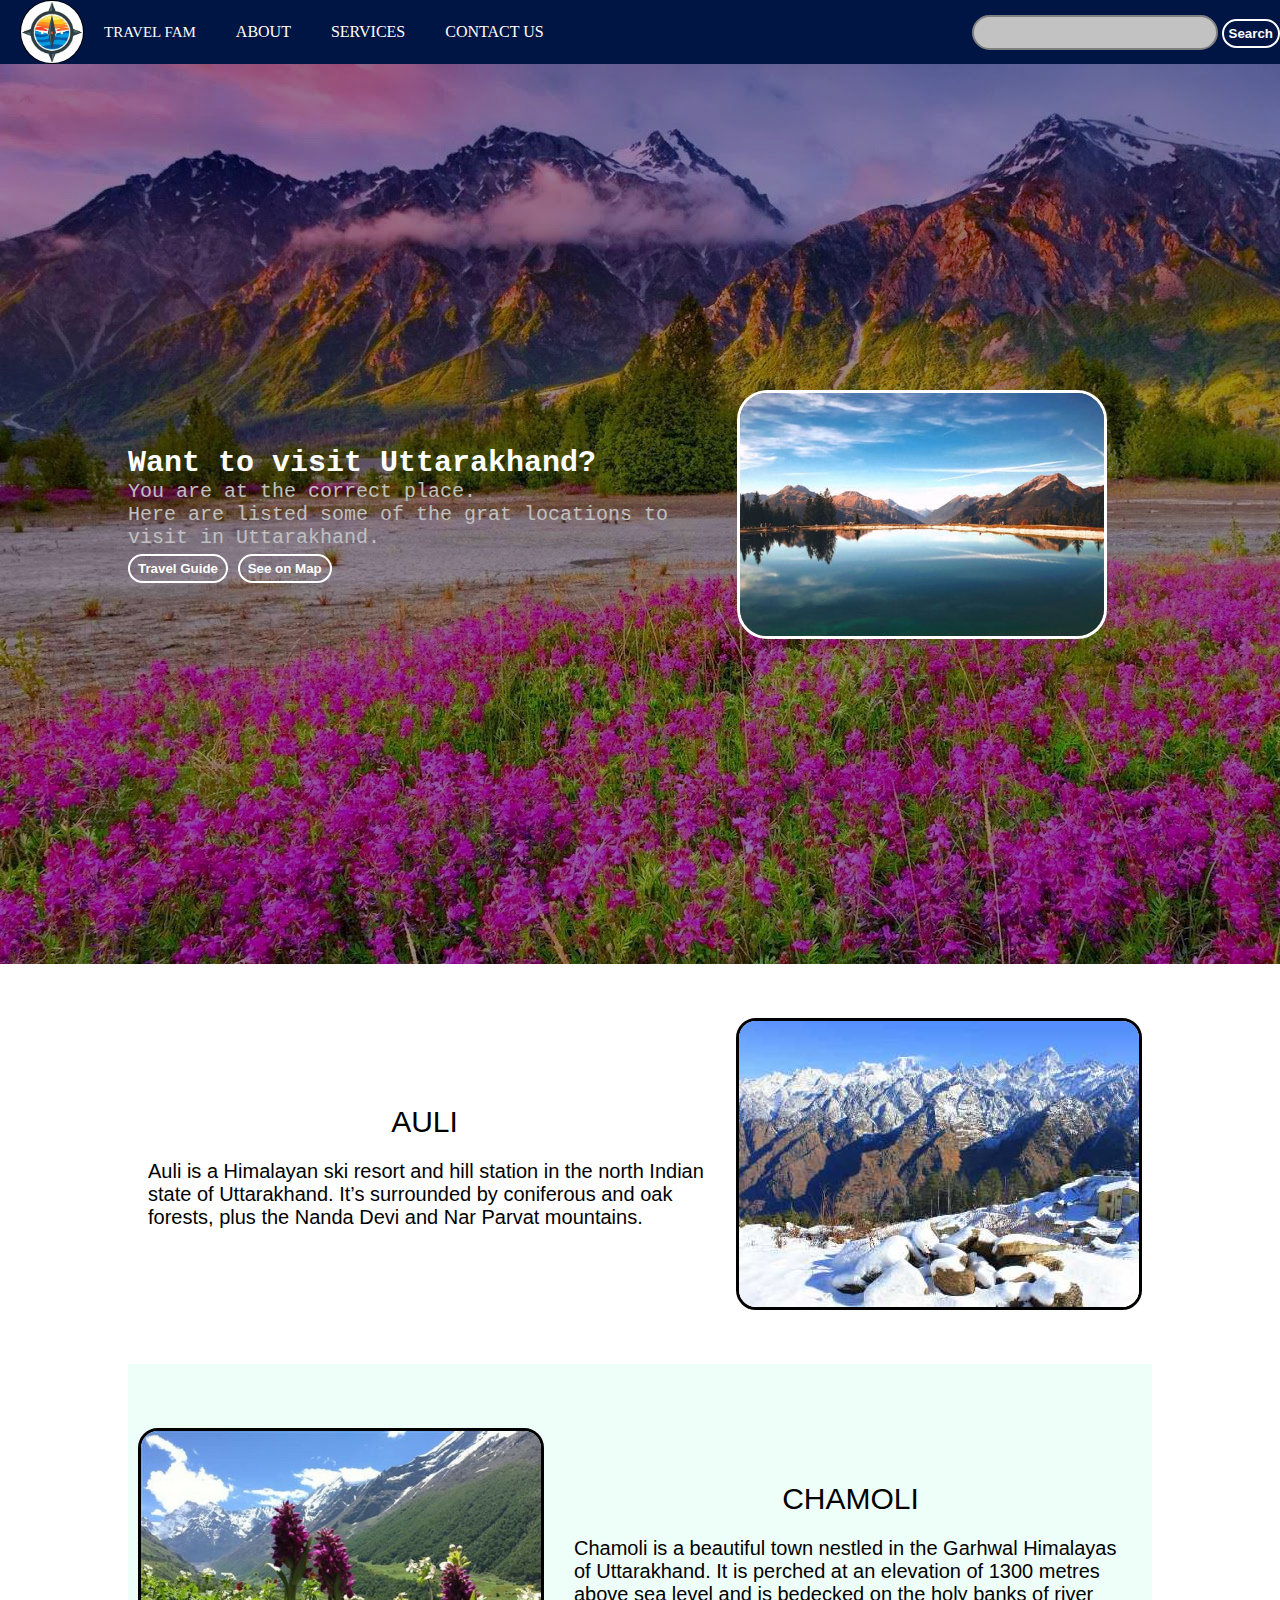
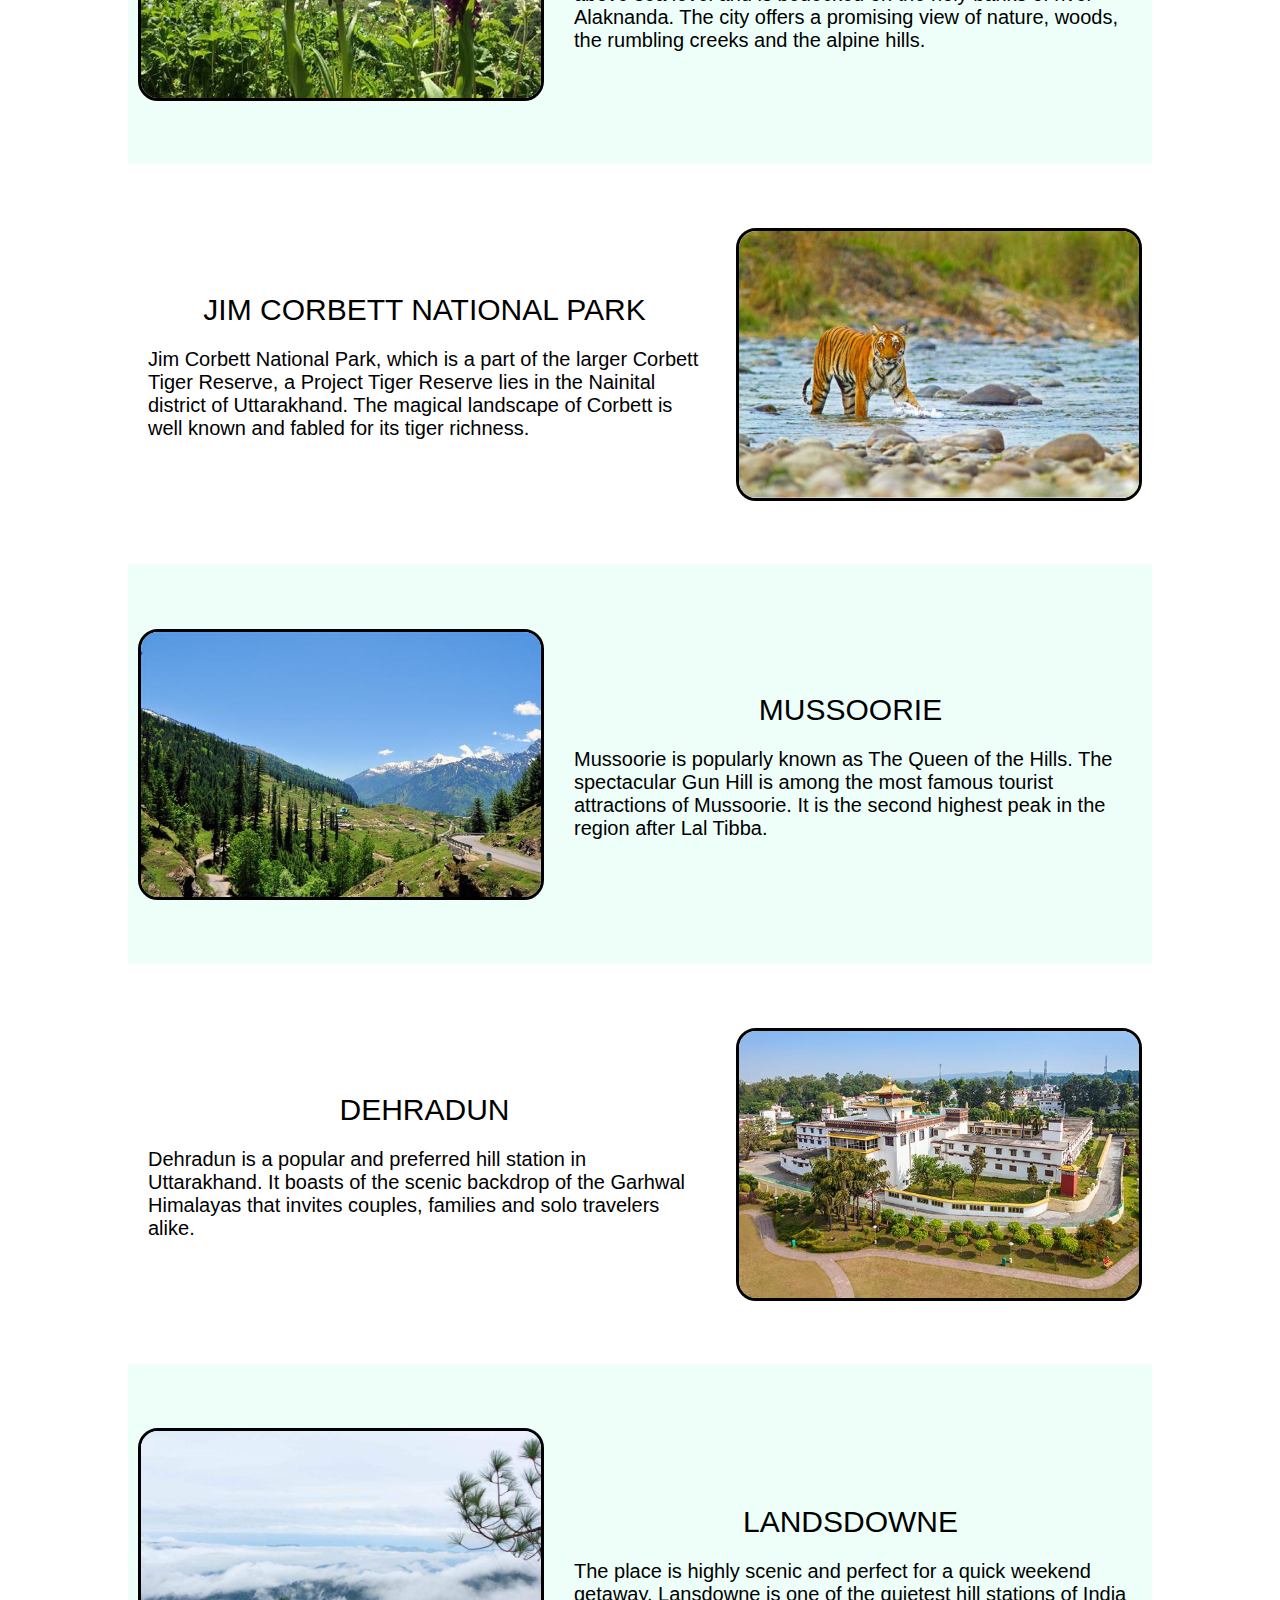
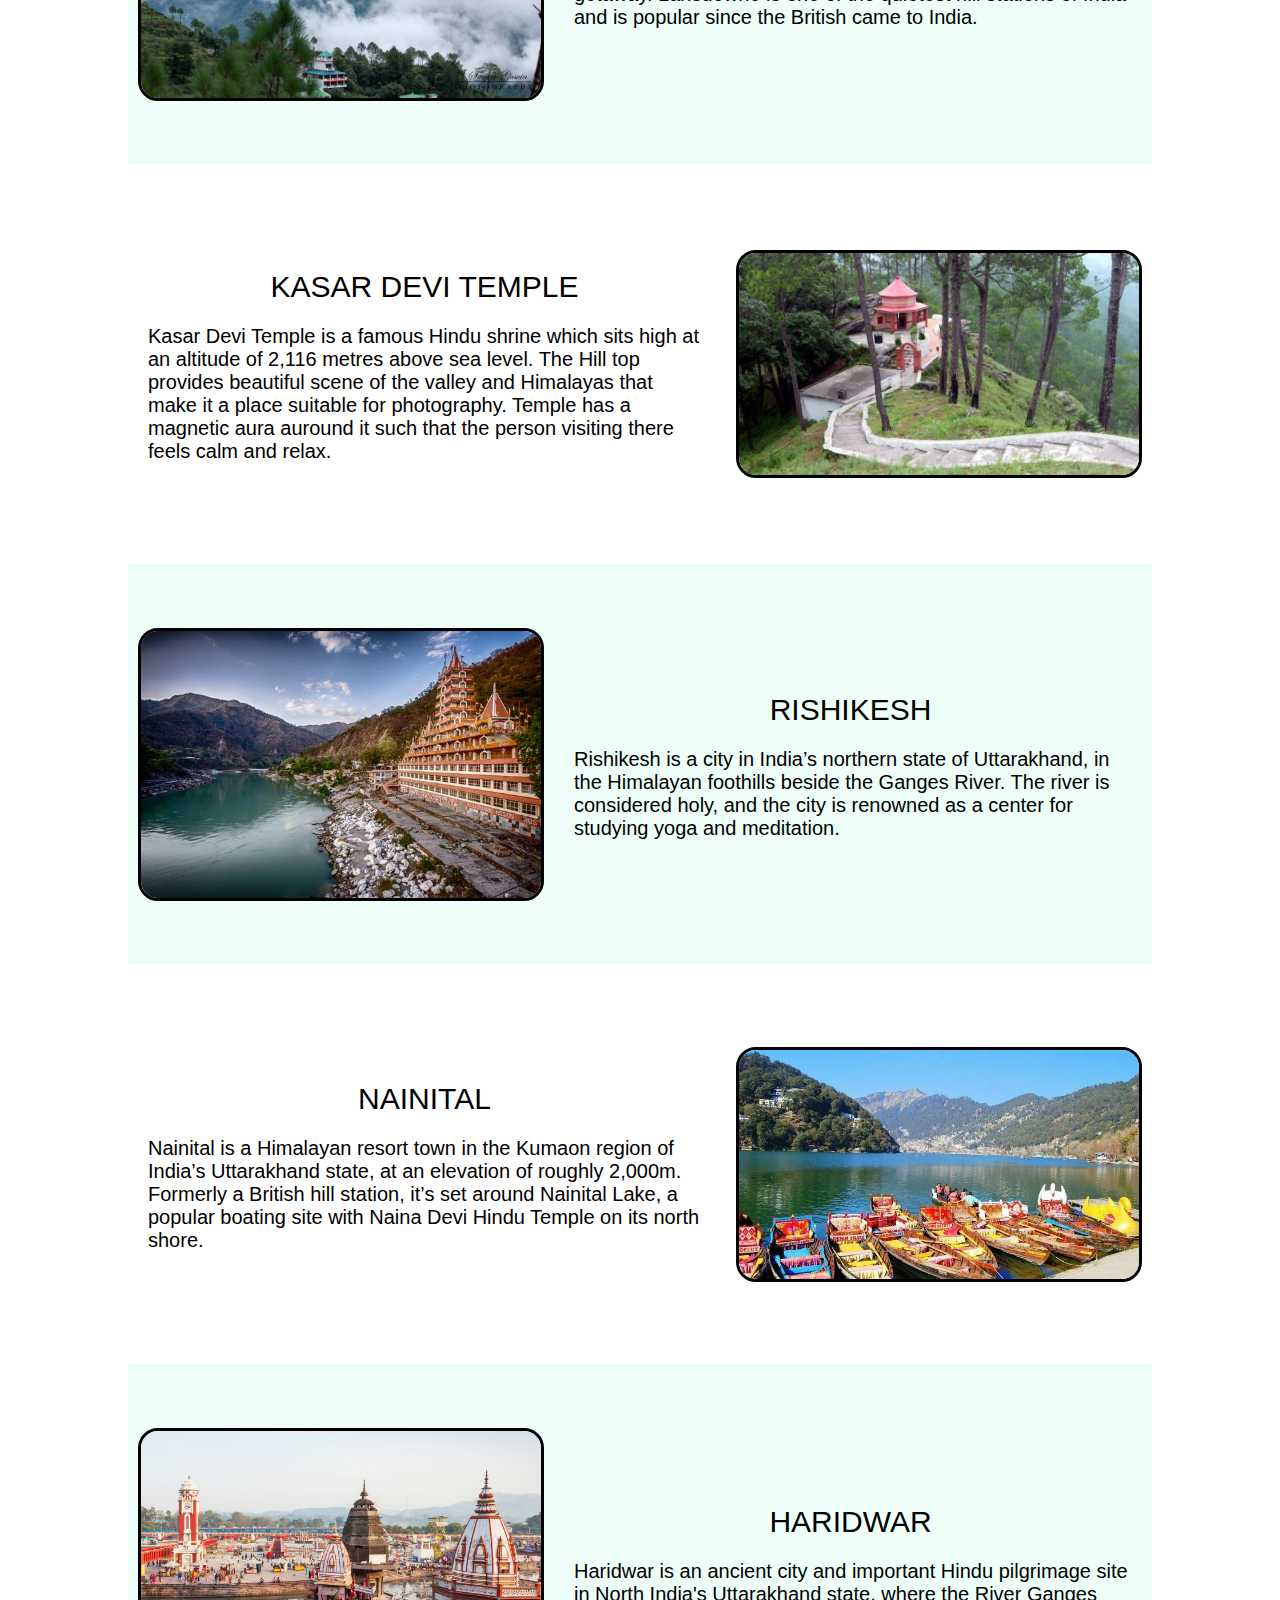
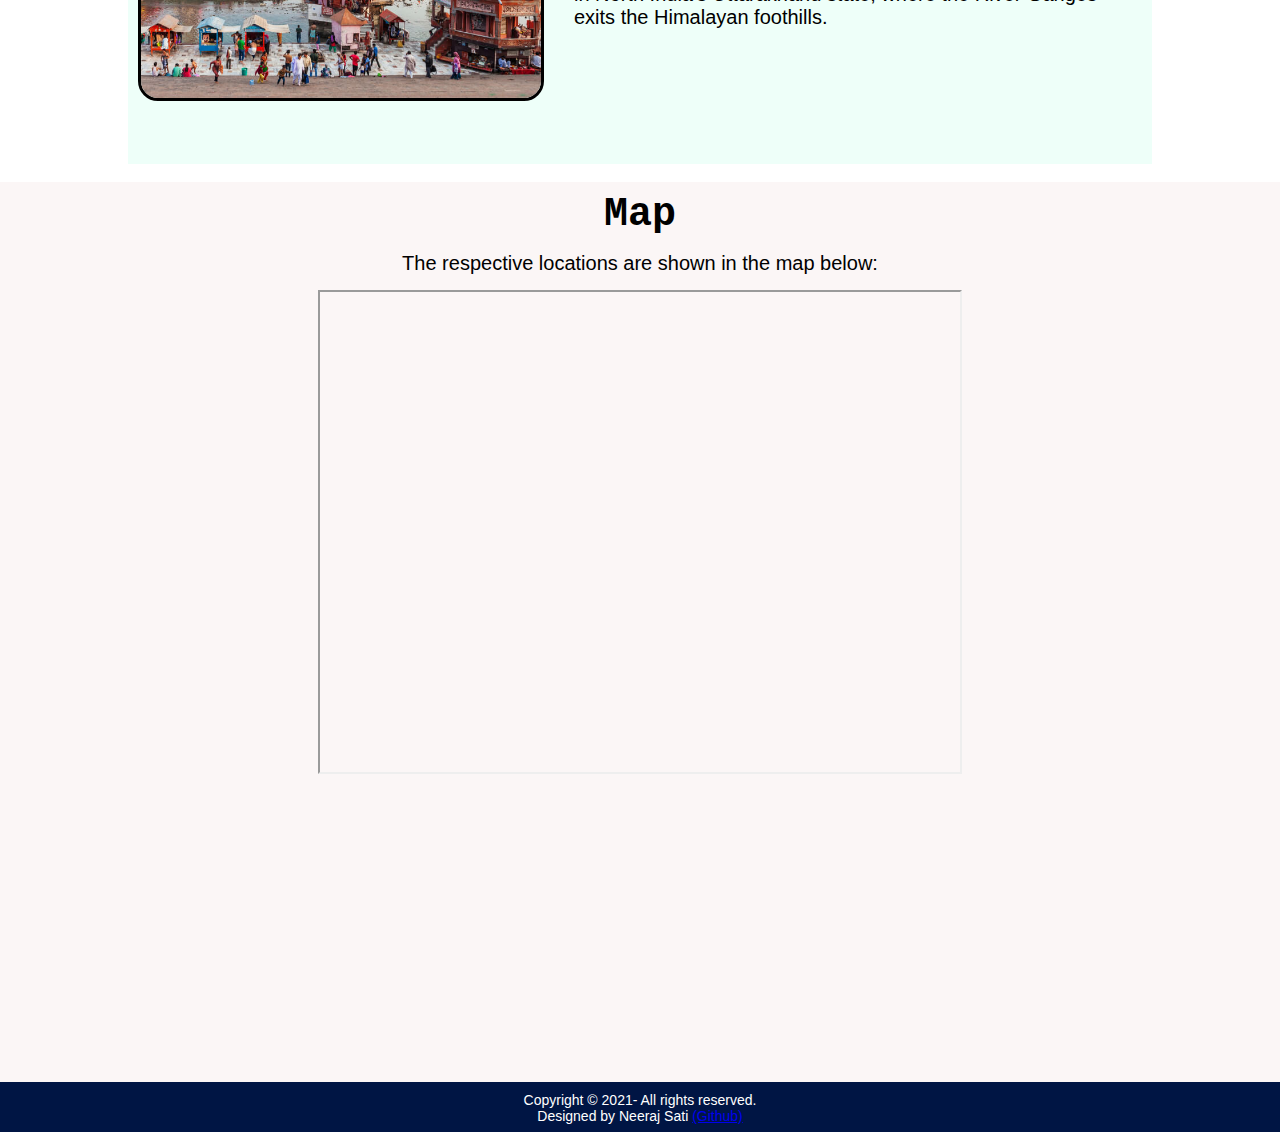
<file: index.html>
<html>
  <head>
    <meta charset="UTF-8" />
    <meta name="viewport" content="width-device-width, initial-scale=1.0" />
    <link rel="stylesheet" type="text/css" href="css/style.css" />
    <title>TRAVEL FAM</title>
    <link rel="icon" href="img/logo.png" type="image/x-icon" />
    <script src="script.js"></script>
  </head>
  <body id="home">
    <div class="loader-svg-container" style="position: relative">
      <svg
        xmlns="http://www.w3.org/2000/svg"
        xmlns:xlink="http://www.w3.org/1999/xlink"
        viewBox="0 0 264 265.5"
      >
        <defs>
          <style>
            .cls-1 {
              fill: #2c3d44;
            }
            .cls-2 {
              fill: #537076;
            }
            .cls-3 {
              fill: #ef4627;
            }
            .cls-4 {
              fill: #f36d2d;
            }
            .cls-5 {
              fill: #f79325;
            }
            .cls-6 {
              fill: #231f20;
            }
          </style>
        </defs>
        <g id="background">
          <image
            id="logo-2"
            width="352"
            height="354"
            transform="scale(0.75)"
            xlink:href="img/logo.png"
          />
        </g>
        <g id="pointing">
          <polygon
            class="cls-1"
            points="114.51 133.8 131.74 60.09 148.46 133.8 131.74 205.74 114.51 133.8"
          />
          <polygon
            class="cls-2"
            points="131.48 72.28 117.98 132.91 131.48 194.75 124.73 132.91 131.48 72.28"
          />
          <polygon
            class="cls-2"
            points="131.48 72.28 144.94 133.8 131.74 198.36 143.42 133.51 131.48 72.28"
          />
          <ellipse class="cls-3" cx="131.48" cy="135.32" rx="5.32" ry="5.84" />
          <path
            class="cls-4"
            d="M176,182.57s3.68-1.79,2.79-5c0,0,2.56,7.79.14,9.74C178.88,187.32,174.56,185.06,176,182.57Z"
            transform="translate(-48 -47.25)"
          />
          <path
            class="cls-5"
            d="M177.8,183.84s1.2-1.62,1-2.79C178.81,181.05,180.59,186.07,177.8,183.84Z"
            transform="translate(-48 -47.25)"
          />
          <ellipse class="cls-6" cx="131.61" cy="135.62" rx="1" ry="1.1" />
        </g>
      </svg>
    </div>
    <nav class="navbar bground">
      <ul class="nav-list">
        <div class="logo">
          <svg
            xmlns="http://www.w3.org/2000/svg"
            xmlns:xlink="http://www.w3.org/1999/xlink"
            viewBox="0 0 264 265.5"
          >
            <defs>
              <style>
                .cls-1 {
                  fill: #2c3d44;
                }
                .cls-2 {
                  fill: #537076;
                }
                .cls-3 {
                  fill: #ef4627;
                }
                .cls-4 {
                  fill: #f36d2d;
                }
                .cls-5 {
                  fill: #f79325;
                }
                .cls-6 {
                  fill: #231f20;
                }
              </style>
            </defs>
            <g id="background">
              <image
                id="logo"
                width="352"
                height="354"
                transform="scale(0.75)"
                xlink:href="img/logo.png"
              />
            </g>
            <g id="pointing">
              <polygon
                class="cls-1"
                points="114.51 133.8 131.74 60.09 148.46 133.8 131.74 205.74 114.51 133.8"
              />
              <polygon
                class="cls-2"
                points="131.48 72.28 117.98 132.91 131.48 194.75 124.73 132.91 131.48 72.28"
              />
              <polygon
                class="cls-2"
                points="131.48 72.28 144.94 133.8 131.74 198.36 143.42 133.51 131.48 72.28"
              />
              <ellipse
                class="cls-3"
                cx="131.48"
                cy="135.32"
                rx="5.32"
                ry="5.84"
              />
              <path
                class="cls-4"
                d="M176,182.57s3.68-1.79,2.79-5c0,0,2.56,7.79.14,9.74C178.88,187.32,174.56,185.06,176,182.57Z"
                transform="translate(-48 -47.25)"
              />
              <path
                class="cls-5"
                d="M177.8,183.84s1.2-1.62,1-2.79C178.81,181.05,180.59,186.07,177.8,183.84Z"
                transform="translate(-48 -47.25)"
              />
              <ellipse class="cls-6" cx="131.61" cy="135.62" rx="1" ry="1.1" />
            </g>
          </svg>
        </div>
        <li class="travelfam"><a href="#home">TRAVEL FAM</a></li>
        <li><a href="#about">ABOUT</a></li>
        <li><a href="#services">SERVICES</a></li>
        <li><a href="contact.html">CONTACT US</a></li>
      </ul>
      <div class="rightnav">
        <input type="text" name="search" id="search" />
        <button class="btn">Search</button>
      </div>
    </nav>
    <section class="background first-section">
      <div class="box-main">
        <div class="firsthalf">
          <h2 class="textbig">Want to visit Uttarakhand?</h2>
          <p class="textsmall">
            You are at the correct place.<br />
            Here are listed some of the grat locations to visit in Uttarakhand.
          </p>
          <div class="button">
            <button class="btn"><a href="#places">Travel Guide</a></button>
            <button class="btn"><a href="#ismap">See on Map</a></button>
          </div>
        </div>

        <div class="secondhalf">
          <img src="img/myimg.jpeg" alt="NEWIMAGE" />
        </div>
      </div>
    </section>
    <section class="section" id="places">
      <div class="paras">
        <p class="sectiontag bigtxt">AULI</p>
        <p class="sectionsubtag">
          Auli is a Himalayan ski resort and hill station in the north Indian
          state of Uttarakhand. It’s surrounded by coniferous and oak forests,
          plus the Nanda Devi and Nar Parvat mountains.
        </p>
      </div>
      <div class="thumbnail">
        <img class="imgfluid" src="img/auli.jpg" alt="IMG" />
      </div>
    </section>

    <section class="section left">
      <div class="paras">
        <p class="sectiontag bigtxt">CHAMOLI</p>
        <p class="sectionsubtag textsmall">
          Chamoli is a beautiful town nestled in the Garhwal Himalayas of
          Uttarakhand. It is perched at an elevation of 1300 metres above sea
          level and is bedecked on the holy banks of river Alaknanda. The city
          offers a promising view of nature, woods, the rumbling creeks and the
          alpine hills.
        </p>
      </div>
      <div class="thumbnail">
        <img class="imgfluid" src="img/chamoli.jpg" alt="IMG" />
      </div>
    </section>

    <section class="section">
      <div class="paras">
        <p class="sectiontag bigtxt">JIM CORBETT NATIONAL PARK</p>
        <p class="sectionsubtag textsmall">
          Jim Corbett National Park, which is a part of the larger Corbett Tiger
          Reserve, a Project Tiger Reserve lies in the Nainital district of
          Uttarakhand. The magical landscape of Corbett is well known and fabled
          for its tiger richness.
        </p>
      </div>
      <div class="thumbnail">
        <img class="imgfluid" src="img/corbett.jpg" alt="IMG" />
      </div>
    </section>
    <section class="section left">
      <div class="paras">
        <p class="sectiontag bigtxt">MUSSOORIE</p>
        <p class="sectionsubtag textsmall">
          Mussoorie is popularly known as The Queen of the Hills. The
          spectacular Gun Hill is among the most famous tourist attractions of
          Mussoorie. It is the second highest peak in the region after Lal
          Tibba.
        </p>
      </div>
      <div class="thumbnail">
        <img class="imgfluid" src="img/mussori.jpg" alt="IMG" />
      </div>
    </section>
    <section class="section">
      <div class="paras">
        <p class="sectiontag bigtxt">DEHRADUN</p>
        <p class="sectionsubtag textsmall">
          Dehradun is a popular and preferred hill station in Uttarakhand. It
          boasts of the scenic backdrop of the Garhwal Himalayas that invites
          couples, families and solo travelers alike.
        </p>
      </div>
      <div class="thumbnail">
        <img class="imgfluid" src="img/dehradun.jpg" alt="IMG" />
      </div>
    </section>
    <section class="section left">
      <div class="paras">
        <p class="sectiontag bigtxt">LANDSDOWNE</p>
        <p class="sectionsubtag textsmall">
          The place is highly scenic and perfect for a quick weekend getaway.
          Lansdowne is one of the quietest hill stations of India and is popular
          since the British came to India.
        </p>
      </div>
      <div class="thumbnail">
        <img class="imgfluid" src="img/landsdowne.jpg" alt="IMG" />
      </div>
    </section>
    <section class="section">
      <div class="paras">
        <p class="sectiontag bigtxt">KASAR DEVI TEMPLE</p>
        <p class="sectionsubtag textsmall">
          Kasar Devi Temple is a famous Hindu shrine which sits high at an
          altitude of 2,116 metres above sea level. The Hill top provides
          beautiful scene of the valley and Himalayas that make it a place
          suitable for photography. Temple has a magnetic aura auround it such
          that the person visiting there feels calm and relax.
        </p>
      </div>
      <div class="thumbnail">
        <img class="imgfluid" src="img/kasar.jpg" alt="IMG" />
      </div>
    </section>
    <section class="section left">
      <div class="paras">
        <p class="sectiontag bigtxt">RISHIKESH</p>
        <p class="sectionsubtag textsmall">
          Rishikesh is a city in India’s northern state of Uttarakhand, in the
          Himalayan foothills beside the Ganges River. The river is considered
          holy, and the city is renowned as a center for studying yoga and
          meditation.
        </p>
      </div>
      <div class="thumbnail">
        <img class="imgfluid" src="img/rishikesh.jpg" alt="IMG" />
      </div>
    </section>
    <section class="section">
      <div class="paras">
        <p class="sectiontag bigtxt">NAINITAL</p>
        <p class="sectionsubtag textsmall">
          Nainital is a Himalayan resort town in the Kumaon region of India’s
          Uttarakhand state, at an elevation of roughly 2,000m. Formerly a
          British hill station, it’s set around Nainital Lake, a popular boating
          site with Naina Devi Hindu Temple on its north shore.
        </p>
      </div>
      <div class="thumbnail">
        <img class="imgfluid" src="img/nainital.jpg" alt="IMG" />
      </div>
    </section>

    <section class="section left">
      <div class="paras">
        <p class="sectiontag bigtxt">HARIDWAR</p>
        <p class="sectionsubtag textsmall">
          Haridwar is an ancient city and important Hindu pilgrimage site in
          North India's Uttarakhand state, where the River Ganges exits the
          Himalayan foothills.
        </p>
      </div>
      <div class="thumbnail">
        <img class="imgfluid" src="img/haridwar.jpg" alt="IMG" />
      </div>
    </section>
    <br />

    <section class="mapcontent">
      <h1 class="ffamily" id="ismap">Map</h1>
      <p class="maptxt">The respective locations are shown in the map below:</p>
      <div class="mymap">
        <iframe
          src="https://www.google.com/maps/d/embed?mid=18hkU4NtcUDREE3EI1S6e0fqPzk3SEQEk"
          width="640"
          height="480"
        ></iframe>
      </div>
    </section>
    <footer class="text-footer bground">
      <p>
        Copyright &copy; 2021- All rights reserved.<br />
        Designed by Neeraj Sati <a href="https://github.com/NeerajSati">(Github)</a> 
      </p>
    </footer>
  </body>
</html>
</file>
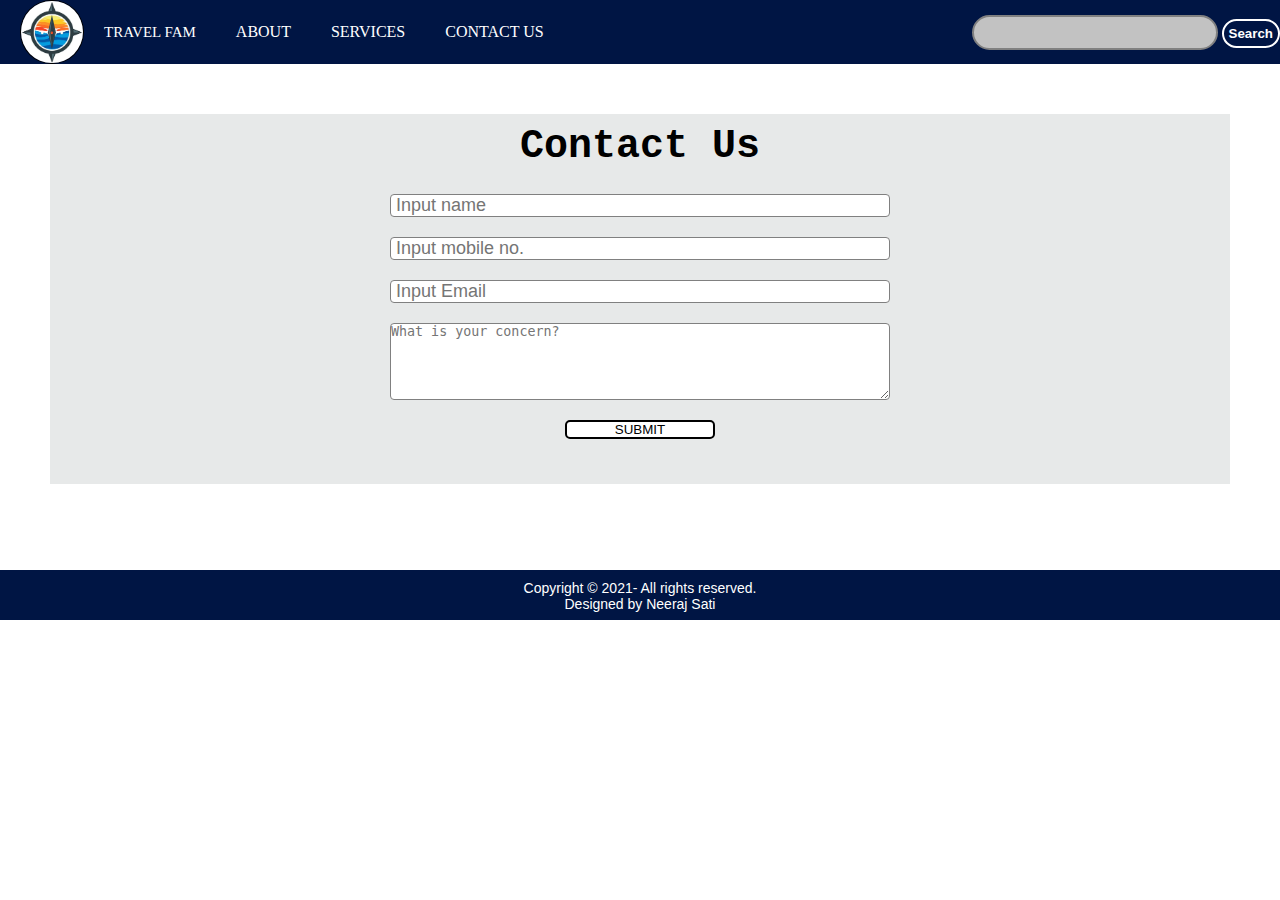
<file: contact.html>
<html>
<head>
    <meta charset="UTF-8">
    <meta name="viewport" content="width-device-width, initial-scale=1.0">
    <link rel="stylesheet" type="text/css" href="css/style.css">
	<title>TRAVEL FAM</title>
    <link rel = "icon" href =  "img/logo.png" 
        type = "image/x-icon"> 
</head>
</head>
<body id="home">
    <nav class="navbar bground" >
        <ul class="nav-list">
            <div class="logo"><svg xmlns="http://www.w3.org/2000/svg" xmlns:xlink="http://www.w3.org/1999/xlink" viewBox="0 0 264 265.5"><defs><style>.cls-1{fill:#2c3d44;}.cls-2{fill:#537076;}.cls-3{fill:#ef4627;}.cls-4{fill:#f36d2d;}.cls-5{fill:#f79325;}.cls-6{fill:#231f20;}</style></defs><g id="background"><image id="logo" width="352" height="354" transform="scale(0.75)" xlink:href="img\logo.png"/></g><g id="pointing"><polygon class="cls-1" points="114.51 133.8 131.74 60.09 148.46 133.8 131.74 205.74 114.51 133.8"/><polygon class="cls-2" points="131.48 72.28 117.98 132.91 131.48 194.75 124.73 132.91 131.48 72.28"/><polygon class="cls-2" points="131.48 72.28 144.94 133.8 131.74 198.36 143.42 133.51 131.48 72.28"/><ellipse class="cls-3" cx="131.48" cy="135.32" rx="5.32" ry="5.84"/><path class="cls-4" d="M176,182.57s3.68-1.79,2.79-5c0,0,2.56,7.79.14,9.74C178.88,187.32,174.56,185.06,176,182.57Z" transform="translate(-48 -47.25)"/><path class="cls-5" d="M177.8,183.84s1.2-1.62,1-2.79C178.81,181.05,180.59,186.07,177.8,183.84Z" transform="translate(-48 -47.25)"/>
                <ellipse class="cls-6" cx="131.61" cy="135.62" rx="1" ry="1.1"/></g></svg></div>
            <li class="travelfam"><a href="index.html">TRAVEL FAM</a></li>
           <li><a href="#about">ABOUT</a></li>
           <li><a href="#services">SERVICES</a></li>
           <li><a href="#contact">CONTACT US</a></li>
        </ul>
        <div class="rightnav">
            <input type="text" name="search" id="search">
            <button class=" btn">Search</button>
        </div>

    </nav>
    
    <section class="content" id="contact">
        <h1 class="ffamily">Contact Us</h1>
        <div class="form">
            <input type="text" id="name" placeholder=" Input name">
            <input type="number" id="mob" placeholder=" Input mobile no.">
            <input type="email" id="mailid" placeholder=" Input Email"> 
            <textarea name="concern" id="concern" cols="30" rows="5" placeholder="What is your concern?"></textarea>
            <button class="btndark">SUBMIT</button>
        </div>
    </section>
    <br>
    <br>
    <footer class="text-footer bground" > 
        <p>
        Copyright &copy; 2021- All rights reserved.<br>
        Designed by Neeraj Sati
        </p>
    </footer>
</body>
</html>
</file>
<file: css/style.css>
@import url("https://fonts.googleapis.com/css2?family=Big+Shoulders+Display:wght@300;700&family=Source+Code+Pro:wght@600&display=swap");
* {
  margin: 0;
  padding: 0;
}
::-webkit-scrollbar {
  width: 12px;
  background-color: black;
}
::-webkit-scrollbar-thumb {
  background: linear-gradient(transparent, rgb(0, 255, 221));
  border-radius: 10px;
}
::-webkit-scrollbar-thumb:hover {
  background: linear-gradient(transparent, rgb(255, 17, 17));
}

.navbar {
  display: flex;
  align-items: center;
  justify-content: center;
  position: sticky;
  top: 0;
}
.nav-list {
  width: 50%;
  display: flex;

  align-items: center;
}
.rightnav {
  width: 50%;
  text-align: right;
}
.logo {
  width: 10%;
  display: flex;
  justify-content: center;
  align-items: center;
  margin-left: 20px;
  margin-right: 0px;
}
.travelfam {
  margin-left: 0px;
  color: azure;
  font-family: cursive;
  font-size: 15px;
}
.logo svg {
  border-radius: 50%;
  width: 90px;
  border: 1px solid rgb(0, 0, 0);
}
.nav-list li {
  list-style: none;
  padding: 20px;
}
#pointing {
  animation: pointing 5s infinite;
}
@keyframes pointing {
  0% {
    transform: rotate(-50deg);
    transform-origin: center center;
  }
  50% {
    transform: rotate(50deg);
    transform-origin: center center;
  }
  100% {
    transform: rotate(-50deg);
    transform-origin: center center;
  }
}
.nav-list li a {
  text-decoration: none;
  color: white;
}
.nav-list li a:hover {
  color: rgb(204, 195, 255);
}

#search {
  background-color: rgb(194, 194, 194);
  padding: 5px;
  font-size: 18px;
  border: 2px solid gray;
  border-radius: 50px;
}
.background {
  background: rgba(0, 0, 50, 0.4) url("../img/img.jpg");
  background-size: cover;
  background-blend-mode: darken;
}
.bground {
  background: rgb(0, 21, 68);
}
.box-main {
  display: flex;
  justify-content: center;
  align-items: center;
  color: silver;
  font-family: "Courier New", Courier, monospace;
  max-width: 80%;
  margin: auto;
}
.first-section {
  height: 100vh;
  display: flex;
}
.firsthalf {
  width: 100%;
  display: flex;
  flex-direction: column;
  justify-content: center;
}
.secondhalf {
  width: 80%;
}
.secondhalf img {
  width: 80%;
  border: solid white 3px;
  margin-top: 30px;
  border-radius: 30px;
  margin: 40px;
}
.textbig {
  font-family: Bold 700, sans-serif, Arial, Helvetica;
  font-size: 30px;
  color: white;
  text-align: left;
}
.textsmall {
  font-family: Light 300;
  font-size: 20px;
}
.btn {
  padding: 5px;
  margin-top: 5px;
  color: white;
  border: 2px solid white;
  border-radius: 50px;
  font-weight: 700;
  background: none;
  cursor: pointer;
}
.btn a {
  text-decoration: none;
  color: white;
  padding: 3px;
}

.section {
  height: 400px;
  display: flex;
  align-items: center;
  justify-content: center;
  max-width: 80%;
  margin: auto;
}
.paras {
  padding: 10px;
  margin: 10px;
}
.sectiontag {
  font-size: 30px;
  margin: 5px;
  margin-left: 0px;
}
.sectionsubtag {
  font-family: Arial, Helvetica, sans-serif;
  font-size: 20px;
}
.left {
  flex-direction: row-reverse;
  background-color: rgb(238, 255, 249);
}

.bigtxt {
  font-family: "Gill Sans", "Gill Sans MT", Calibri, "Trebuchet MS", sans-serif;
  font-weight: 500;
  text-align: center;
  padding-bottom: 1rem;
}

.content {
  border: 50px solid white;
  background-color: rgb(231, 233, 233);
  justify-content: center;
  align-items: center;
  height: 370px;
  text-align: center;
}

.thumbnail img {
  width: 400px;
  border: 3px black solid;
  border-radius: 20px;
  margin: 10px;
}
.form {
  display: grid;
  padding: 10px;
  grid-gap: 20px;
  max-width: 500px;
  margin: auto;
}
.form input {
  width: 100%;
  font-size: 18px;
  border: 1px solid black;
}
.form input,
textarea {
  border-radius: 4px;
  border-color: gray;
}

.btndark {
  width: 30%;
  justify-self: center;
  background-color: white;
  color: black;
  border: 2px solid black;
  border-radius: 5px;
}
.ffamily {
  font-weight: 600;
  font-size: 40px;
  margin-bottom: 5px;
  padding: 10px;
  font-family: "Courier New", Courier, monospace;
}
.mapcontent {
  background-color: rgb(251, 246, 246);
  height: 100vh;
  justify-content: center;
  align-items: center;
  text-align: center;
}

.maptxt {
  font-family: Arial, Helvetica, sans-serif;
  font-size: 20px;
  margin-bottom: 15px;
}
.text-footer {
  text-align: center;
  color: white;
  height: 30px;
  padding-top: 10px;
  padding-bottom: 10px;
  font-size: 14px;
  font-family: "Lucida Sans", "Lucida Sans Regular", "Lucida Grande", "Lucida Sans Unicode", Geneva, Verdana, sans-serif;
}

.loader-svg-container {
  max-width: 100vw;
  max-height: 100vh;
  display: grid;
 place-items: center;
}
.loader-svg-container svg {
  max-width: 100vw;
  max-height: 100vh;
}
</file>
